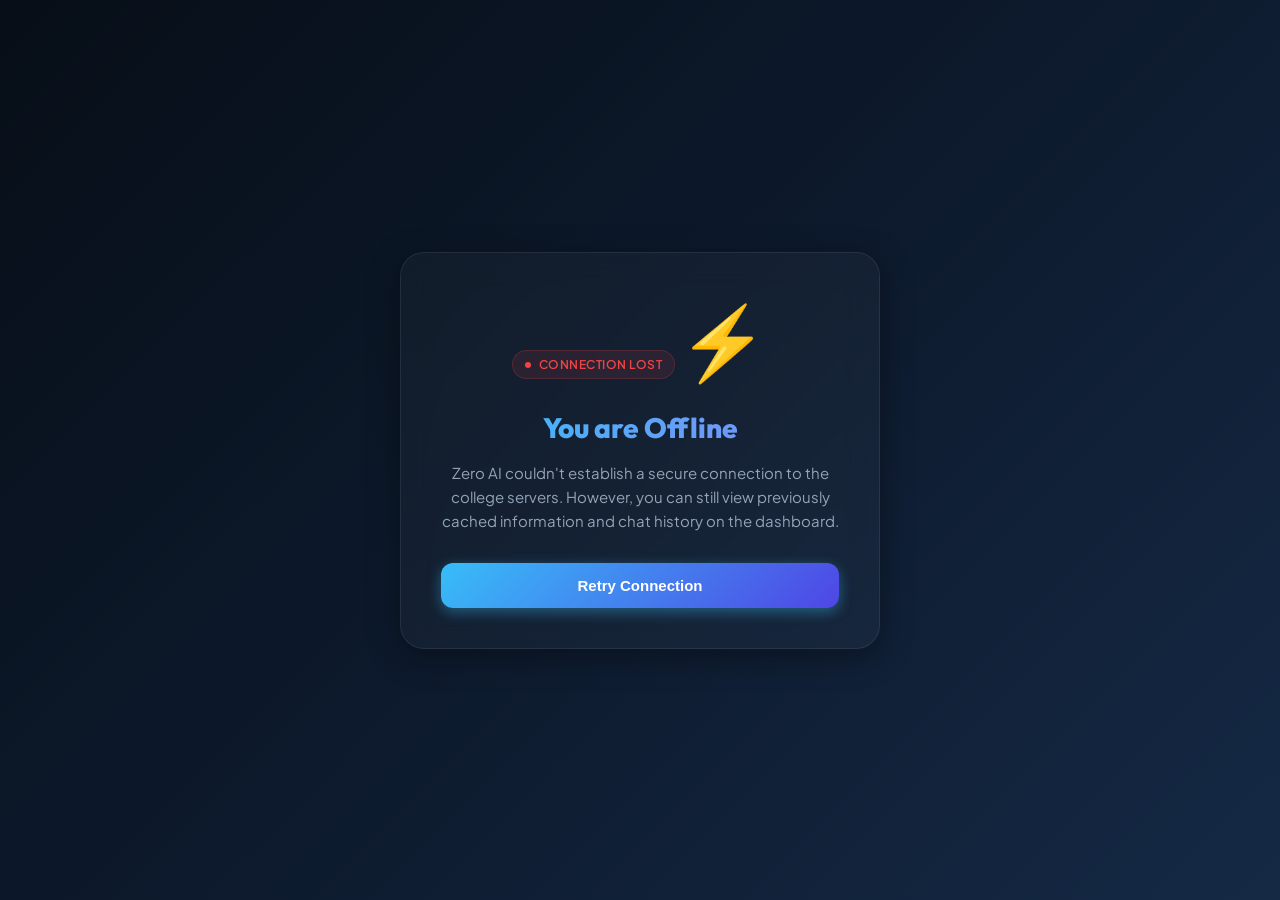
<file: frontend/offline.html>
<!DOCTYPE html>
<html lang="en">
<head>
  <meta charset="UTF-8">
  <meta name="viewport" content="width=device-width, initial-scale=1.0">
  <title>Offline | Zero AI College Assistant</title>
  <link rel="preconnect" href="https://fonts.googleapis.com">
  <link rel="preconnect" href="https://fonts.gstatic.com" crossorigin>
  <link href="https://fonts.googleapis.com/css2?family=Outfit:wght@300;400;600;800&family=Plus+Jakarta+Sans:wght@300;400;500;700&display=swap" rel="stylesheet">
  <style>
    :root {
      --bg-gradient: linear-gradient(135deg, #070e17 0%, #0d1a2d 50%, #152945 100%);
      --text-main: #f8fafc;
      --text-sub: #94a3b8;
      --accent: #38bdf8;
      --glass-bg: rgba(255, 255, 255, 0.03);
      --glass-border: rgba(255, 255, 255, 0.08);
      --glass-glow: 0 8px 32px 0 rgba(0, 0, 0, 0.37);
    }
    
    * {
      box-sizing: border-box;
      margin: 0;
      padding: 0;
    }

    body {
      font-family: 'Plus Jakarta Sans', sans-serif;
      background: var(--bg-gradient);
      color: var(--text-main);
      height: 100vh;
      display: flex;
      justify-content: center;
      align-items: center;
      overflow: hidden;
      padding: 20px;
    }

    .container {
      background: var(--glass-bg);
      backdrop-filter: blur(16px);
      -webkit-backdrop-filter: blur(16px);
      border: 1px solid var(--glass-border);
      border-radius: 24px;
      padding: 40px;
      text-align: center;
      max-width: 480px;
      width: 100%;
      box-shadow: var(--glass-glow);
      animation: fadeInUp 0.8s ease;
    }

    .icon-container {
      margin-bottom: 24px;
      position: relative;
      display: inline-block;
    }

    .icon {
      font-size: 72px;
      color: var(--accent);
      animation: pulse 2s infinite ease-in-out;
    }

    h1 {
      font-family: 'Outfit', sans-serif;
      font-size: 28px;
      font-weight: 800;
      margin-bottom: 16px;
      background: linear-gradient(to right, #38bdf8, #818cf8);
      -webkit-background-clip: text;
      -webkit-text-fill-color: transparent;
    }

    p {
      color: var(--text-sub);
      font-size: 15px;
      line-height: 1.6;
      margin-bottom: 30px;
    }

    .btn {
      background: linear-gradient(135deg, #38bdf8 0%, #4f46e5 100%);
      color: white;
      border: none;
      padding: 14px 28px;
      font-size: 15px;
      font-weight: 600;
      border-radius: 12px;
      cursor: pointer;
      box-shadow: 0 4px 14px rgba(56, 189, 248, 0.4);
      transition: all 0.3s ease;
      width: 100%;
      display: block;
      text-decoration: none;
    }

    .btn:hover {
      transform: translateY(-2px);
      box-shadow: 0 6px 20px rgba(56, 189, 248, 0.6);
    }

    .btn:active {
      transform: translateY(0);
    }

    .status-badge {
      display: inline-flex;
      align-items: center;
      background: rgba(239, 68, 68, 0.1);
      border: 1px solid rgba(239, 68, 68, 0.2);
      color: #ef4444;
      padding: 6px 12px;
      border-radius: 20px;
      font-size: 12px;
      font-weight: 600;
      margin-bottom: 24px;
      text-transform: uppercase;
      letter-spacing: 0.5px;
    }

    .status-dot {
      width: 6px;
      height: 6px;
      background: #ef4444;
      border-radius: 50%;
      margin-right: 8px;
      animation: blink 1.5s infinite;
    }

    @keyframes fadeInUp {
      from {
        opacity: 0;
        transform: translateY(20px);
      }
      to {
        opacity: 1;
        transform: translateY(0);
      }
    }

    @keyframes pulse {
      0%, 100% {
        transform: scale(1);
      }
      50% {
        transform: scale(1.05);
      }
    }

    @keyframes blink {
      0%, 100% { opacity: 1; }
      50% { opacity: 0.4; }
    }
  </style>
</head>
<body>
  <div class="container">
    <div class="status-badge">
      <span class="status-dot"></span>
      Connection Lost
    </div>
    
    <div class="icon-container">
      <div class="icon">⚡</div>
    </div>
    
    <h1>You are Offline</h1>
    <p>Zero AI couldn't establish a secure connection to the college servers. However, you can still view previously cached information and chat history on the dashboard.</p>
    
    <button class="btn" onclick="window.location.reload()">Retry Connection</button>
  </div>
</body>
</html>
</file>
